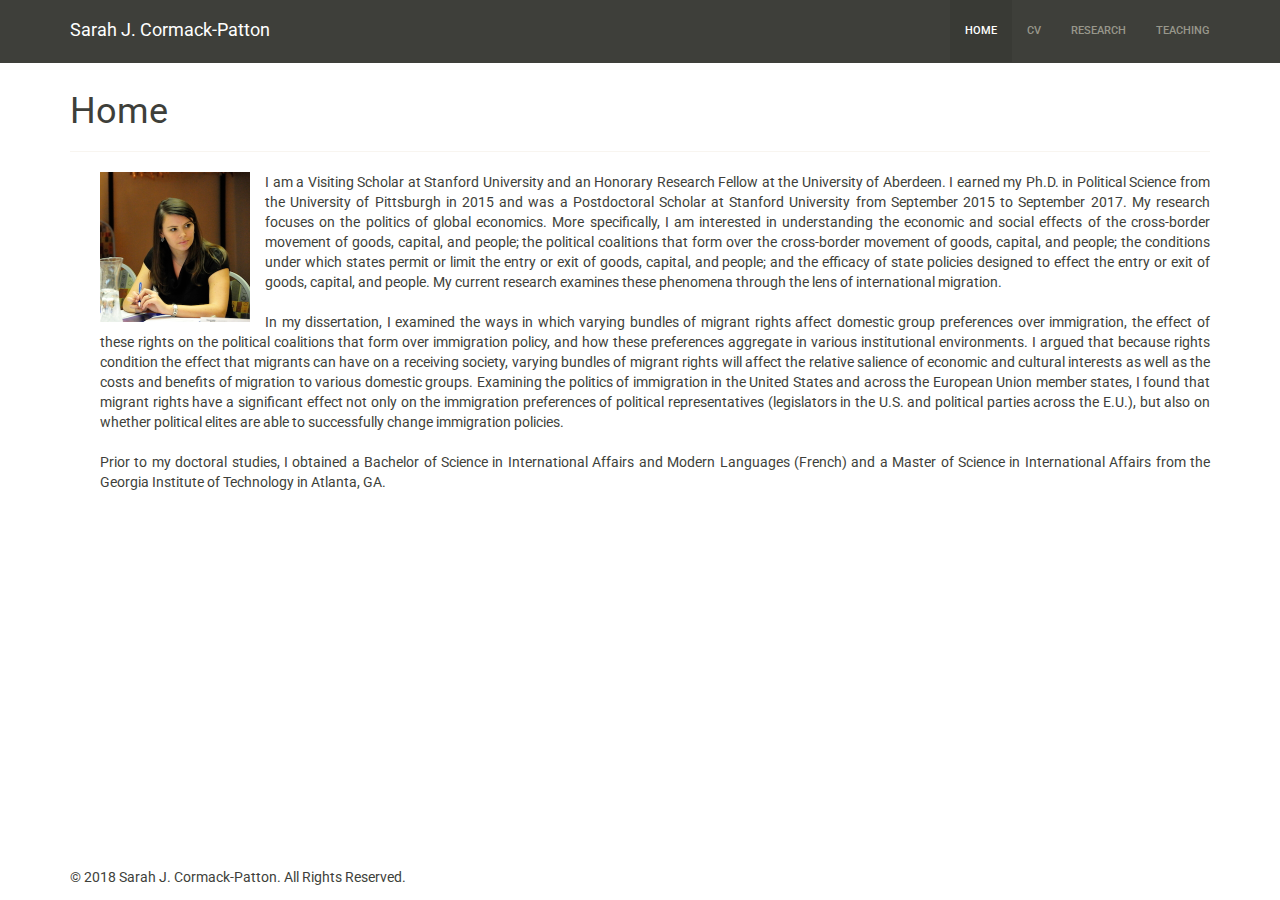
<file: docs/index.html>
<!DOCTYPE html>
<html lang="en">
  <head>
    <meta charset="utf-8" />
    <meta http-equiv="X-UA-Compatible" content="IE=edge" />
    <meta name="viewport" content="width=device-width, initial-scale=1" />
    <title>Home | Sarah J. Cormack-Patton</title>
    <link href="css/bootstrap.sandstone.min.css" rel="stylesheet" />
    <link href="css/main.css" rel="stylesheet" />
    <!--[if lt IE 9]>
      <script src="https://oss.maxcdn.com/html5shiv/3.7.2/html5shiv.min.js"></script>
      <script src="https://oss.maxcdn.com/respond/1.4.2/respond.min.js"></script>
    <![endif]-->
    <!--BEGIN: Google Analytics-->
    <script type="text/javascript">
      (function(i,s,o,g,r,a,m){i['GoogleAnalyticsObject']=r;i[r]=i[r]||function(){
      (i[r].q=i[r].q||[]).push(arguments)},i[r].l=1*new Date();a=s.createElement(o),
      m=s.getElementsByTagName(o)[0];a.async=1;a.src=g;m.parentNode.insertBefore(a,m)
      })(window,document,'script','//www.google-analytics.com/analytics.js','ga');
      ga('create','UA-55412476-1','auto');
      ga('send','pageview');
    </script>
    <!--END: Google Analytics-->
  </head>
  <body>
    <div class="navbar navbar-default navbar-fixed-top">
      <div class="container">
        <div class="navbar-header">
          <button type="button" data-toggle="collapse" data-target=".navbar-collapse" class="navbar-toggle" onclick="javascript:ga('send','event','button','click','Header - Menu');">
            <span class="sr-only">Toggle navigation</span>
            <span class="icon-bar"></span>
            <span class="icon-bar"></span>
            <span class="icon-bar"></span>
          </button>
          <a href="index.html" class="navbar-brand">Sarah J. Cormack-Patton</a>
        </div>
        <div class="collapse navbar-collapse">
          <ul class="nav navbar-nav"></ul>
          <ul class="nav navbar-nav navbar-right">
            <li class="active"><a href="index.html" title="Home" onclick="javascript:ga('send','event','link','click','Header - Home');">Home</a></li>
            <li><a href="cv.html" title="CV" onclick="javascript:ga('send','event','link','click','Header - CV');">CV</a></li>
            <li><a href="research.html" title="Research" onclick="javascript:ga('send','event','link','click','Header - Research');">Research</a></li>
            <li><a href="teaching.html" title="Teaching" onclick="javascript:ga('send','event','link','click','Header - Teaching');">Teaching</a></li>
          </ul>
        </div>
      </div>
    </div>
    <div class="container">
      <div class="page-header" style="margin-top:30px;">
        <h1>Home</h1>
      </div>
      <div class="container">
        <div class="col-sm-12" style="text-align:justify">
          <p>
            <img src="img/profile-1.jpg" alt="Profile" style="float:left;width:150px;height:150px;margin:0 15px 10px 0;" />
            I am a Visiting Scholar at Stanford University and an Honorary Research Fellow at the University of Aberdeen. I earned my Ph.D. in Political Science from the University of Pittsburgh in 2015 and was a Postdoctoral Scholar at Stanford University from September 2015 to September 2017. My research focuses on the politics of global economics. More specifically, I am interested in understanding the economic and social effects of the cross-border movement of goods, capital, and people; the political coalitions that form over the cross-border movement of goods, capital, and people; the conditions under which states permit or limit the entry or exit of goods, capital, and people; and the efficacy of state policies designed to effect the entry or exit of goods, capital, and people. My current research examines these phenomena through the lens of international migration.
            <br /><br />
            In my dissertation, I examined the ways in which varying bundles of migrant rights affect domestic group preferences over immigration, the effect of these rights on the political coalitions that form over immigration policy, and how these preferences aggregate in various institutional environments. I argued that because rights condition the effect that migrants can have on a receiving society, varying bundles of migrant rights will affect the relative salience of economic and cultural interests as well as the costs and benefits of migration to various domestic groups. Examining the politics of immigration in the United States and across the European Union member states, I found that migrant rights have a significant effect not only on the immigration preferences of political representatives (legislators in the U.S. and political parties across the E.U.), but also on whether political elites are able to successfully change immigration policies.
            <br /><br />
            Prior to my doctoral studies, I obtained a Bachelor of Science in International Affairs and Modern Languages (French) and a Master of Science in International Affairs from the Georgia Institute of Technology in Atlanta, GA.
          </p>
        </div>
      </div>
    </div>
    <footer>
      <div class="container text-center">
        <p class="copyright pull-left">© 2018 Sarah J. Cormack-Patton. All Rights Reserved.</p>
      </div>
    </footer>
    <script src="https://ajax.googleapis.com/ajax/libs/jquery/1.11.1/jquery.min.js"></script>
    <script src="js/bootstrap.min.js"></script>
  </body>
</html>
</file>
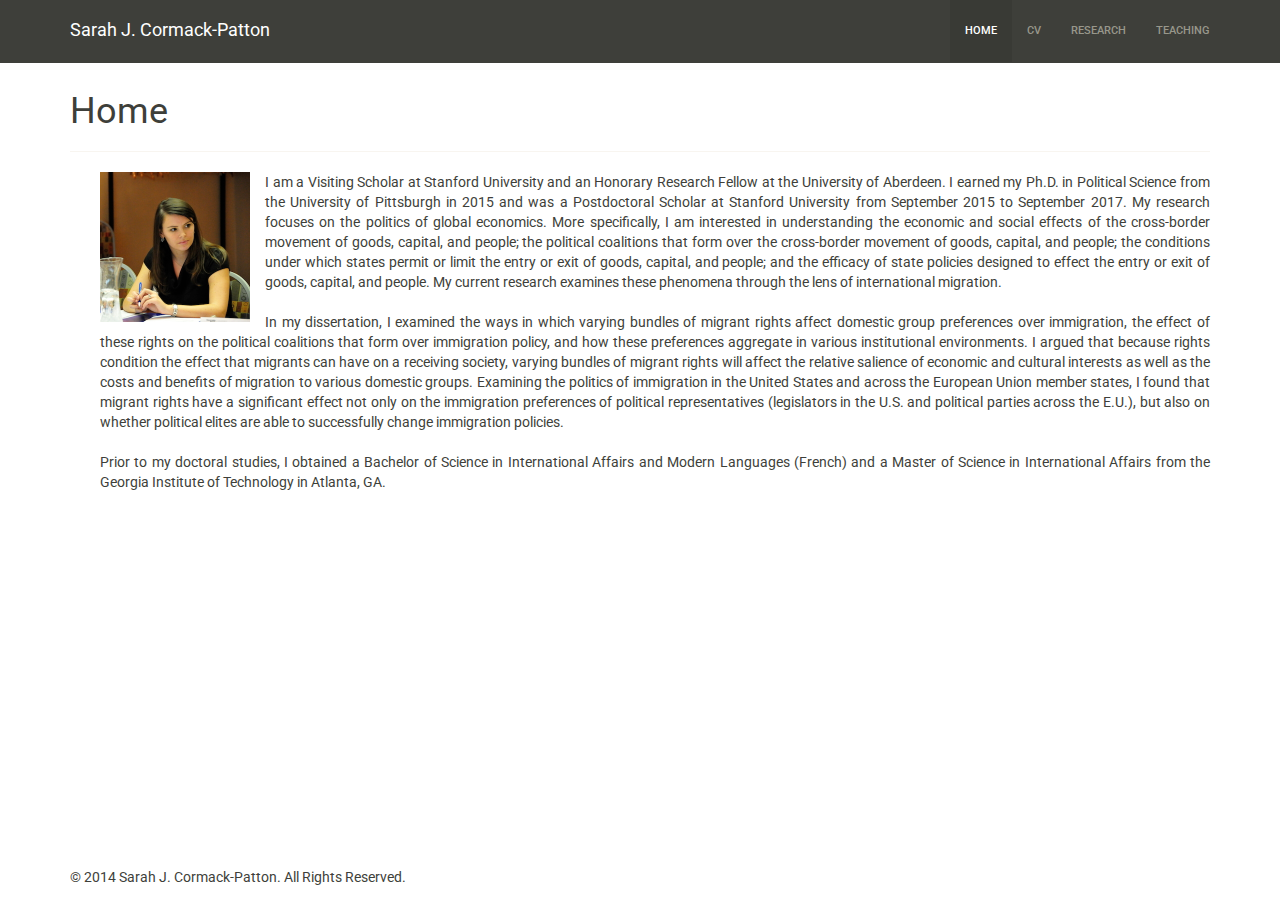
<file: public/index.html>
<!DOCTYPE html>
<html lang="en">
  <head>
    <meta charset="utf-8" />
    <meta http-equiv="X-UA-Compatible" content="IE=edge" />
    <meta name="viewport" content="width=device-width, initial-scale=1" />
    <title>Home | Sarah J. Cormack-Patton</title>
    <link href="css/bootstrap.sandstone.min.css" rel="stylesheet" />
    <link href="css/main.css" rel="stylesheet" />
    <!--[if lt IE 9]>
      <script src="https://oss.maxcdn.com/html5shiv/3.7.2/html5shiv.min.js"></script>
      <script src="https://oss.maxcdn.com/respond/1.4.2/respond.min.js"></script>
    <![endif]-->
    <!--BEGIN: Google Analytics-->
    <script type="text/javascript">
      (function(i,s,o,g,r,a,m){i['GoogleAnalyticsObject']=r;i[r]=i[r]||function(){
      (i[r].q=i[r].q||[]).push(arguments)},i[r].l=1*new Date();a=s.createElement(o),
      m=s.getElementsByTagName(o)[0];a.async=1;a.src=g;m.parentNode.insertBefore(a,m)
      })(window,document,'script','//www.google-analytics.com/analytics.js','ga');
      ga('create','UA-55412476-1','auto');
      ga('send','pageview');
    </script>
    <!--END: Google Analytics-->
  </head>
  <body>
    <div class="navbar navbar-default navbar-fixed-top">
      <div class="container">
        <div class="navbar-header">
          <button type="button" data-toggle="collapse" data-target=".navbar-collapse" class="navbar-toggle" onclick="javascript:ga('send','event','button','click','Header - Menu');">
            <span class="sr-only">Toggle navigation</span>
            <span class="icon-bar"></span>
            <span class="icon-bar"></span>
            <span class="icon-bar"></span>
          </button>
          <a href="index.html" class="navbar-brand">Sarah J. Cormack-Patton</a>
        </div>
        <div class="collapse navbar-collapse">
          <ul class="nav navbar-nav"></ul>
          <ul class="nav navbar-nav navbar-right">
            <li class="active"><a href="index.html" title="Home" onclick="javascript:ga('send','event','link','click','Header - Home');">Home</a></li>
            <li><a href="cv.html" title="CV" onclick="javascript:ga('send','event','link','click','Header - CV');">CV</a></li>
            <li><a href="research.html" title="Research" onclick="javascript:ga('send','event','link','click','Header - Research');">Research</a></li>
            <li><a href="teaching.html" title="Teaching" onclick="javascript:ga('send','event','link','click','Header - Teaching');">Teaching</a></li>
          </ul>
        </div>
      </div>
    </div>
    <div class="container">
      <div class="page-header" style="margin-top:30px;">
        <h1>Home</h1>
      </div>
      <div class="container">
        <div class="col-sm-12" style="text-align:justify">
          <p>
            <img src="img/profile-1.jpg" alt="Profile" style="float:left;width:150px;height:150px;margin:0 15px 10px 0;" />
            I am a Visiting Scholar at Stanford University and an Honorary Research Fellow at the University of Aberdeen. I earned my Ph.D. in Political Science from the University of Pittsburgh in 2015 and was a Postdoctoral Scholar at Stanford University from September 2015 to September 2017. My research focuses on the politics of global economics. More specifically, I am interested in understanding the economic and social effects of the cross-border movement of goods, capital, and people; the political coalitions that form over the cross-border movement of goods, capital, and people; the conditions under which states permit or limit the entry or exit of goods, capital, and people; and the efficacy of state policies designed to effect the entry or exit of goods, capital, and people. My current research examines these phenomena through the lens of international migration.
            <br /><br />
            In my dissertation, I examined the ways in which varying bundles of migrant rights affect domestic group preferences over immigration, the effect of these rights on the political coalitions that form over immigration policy, and how these preferences aggregate in various institutional environments. I argued that because rights condition the effect that migrants can have on a receiving society, varying bundles of migrant rights will affect the relative salience of economic and cultural interests as well as the costs and benefits of migration to various domestic groups. Examining the politics of immigration in the United States and across the European Union member states, I found that migrant rights have a significant effect not only on the immigration preferences of political representatives (legislators in the U.S. and political parties across the E.U.), but also on whether political elites are able to successfully change immigration policies.
            <br /><br />
            Prior to my doctoral studies, I obtained a Bachelor of Science in International Affairs and Modern Languages (French) and a Master of Science in International Affairs from the Georgia Institute of Technology in Atlanta, GA.
          </p>
        </div>
      </div>
    </div>
    <footer>
      <div class="container text-center">
        <p class="copyright pull-left">© 2014 Sarah J. Cormack-Patton. All Rights Reserved.</p>
      </div>
    </footer>
    <script src="https://ajax.googleapis.com/ajax/libs/jquery/1.11.1/jquery.min.js"></script>
    <script src="js/bootstrap.min.js"></script>
  </body>
</html>
</file>
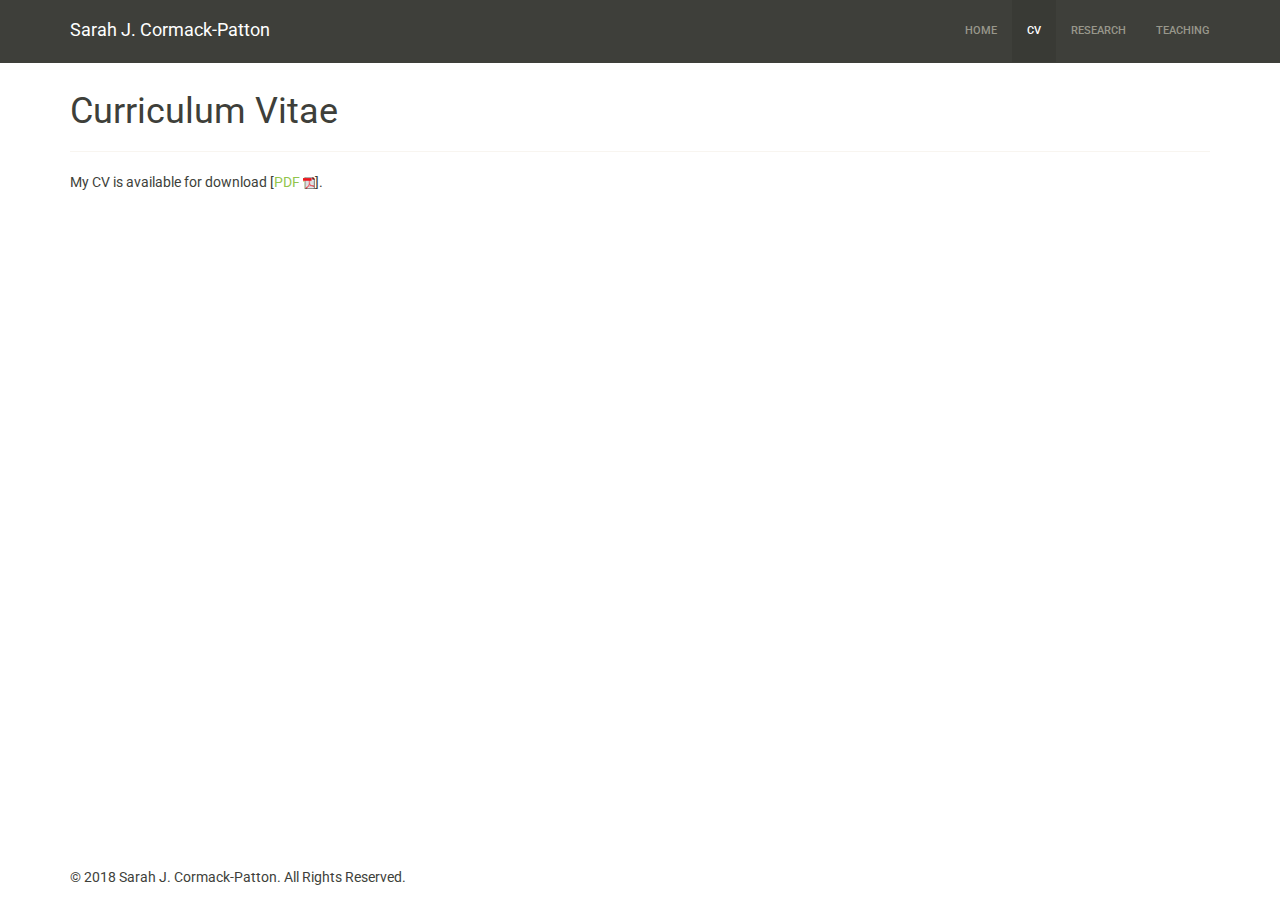
<file: docs/cv.html>
<!DOCTYPE html>
<html lang="en">
  <head>
    <meta charset="utf-8" />
    <meta http-equiv="X-UA-Compatible" content="IE=edge" />
    <meta name="viewport" content="width=device-width, initial-scale=1" />
    <title>CV | Sarah J. Cormack-Patton</title>
    <link href="css/bootstrap.sandstone.min.css" rel="stylesheet" />
    <link href="css/main.css" rel="stylesheet" />
    <!--[if lt IE 9]>
      <script src="https://oss.maxcdn.com/html5shiv/3.7.2/html5shiv.min.js"></script>
      <script src="https://oss.maxcdn.com/respond/1.4.2/respond.min.js"></script>
    <![endif]-->
    <!--BEGIN: Google Analytics-->
    <script type="text/javascript">
      (function(i,s,o,g,r,a,m){i['GoogleAnalyticsObject']=r;i[r]=i[r]||function(){
      (i[r].q=i[r].q||[]).push(arguments)},i[r].l=1*new Date();a=s.createElement(o),
      m=s.getElementsByTagName(o)[0];a.async=1;a.src=g;m.parentNode.insertBefore(a,m)
      })(window,document,'script','//www.google-analytics.com/analytics.js','ga');
      ga('create','UA-55412476-1','auto');
      ga('send','pageview');
    </script>
    <!--END: Google Analytics-->
  </head>
  <body>
    <div class="navbar navbar-default navbar-fixed-top">
      <div class="container">
        <div class="navbar-header">
          <button type="button" data-toggle="collapse" data-target=".navbar-collapse" class="navbar-toggle" onclick="javascript:ga('send','event','button','click','Header - Menu');">
            <span class="sr-only">Toggle navigation</span>
            <span class="icon-bar"></span>
            <span class="icon-bar"></span>
            <span class="icon-bar"></span>
          </button>
          <a href="index.html" class="navbar-brand">Sarah J. Cormack-Patton</a>
        </div>
        <div class="collapse navbar-collapse">
          <ul class="nav navbar-nav"></ul>
          <ul class="nav navbar-nav navbar-right">
            <li><a href="index.html" title="Home" onclick="javascript:ga('send','event','link','click','Header - Home');">Home</a></li>
            <li class="active"><a href="cv.html" title="CV" onclick="javascript:ga('send','event','link','click','Header - CV');">CV</a></li>
            <li><a href="research.html" title="Research" onclick="javascript:ga('send','event','link','click','Header - Research');">Research</a></li>
            <li><a href="teaching.html" title="Teaching" onclick="javascript:ga('send','event','link','click','Header - Teaching');">Teaching</a></li>
          </ul>
        </div>
      </div>
    </div>
    <div class="container">
      <div class="page-header" style="margin-top:30px;">
        <h1>Curriculum Vitae</h1>
      </div>
      <div class="row">
        <div class="col-sm-12">
          <p>My CV is available for download [<a href="uploads/sarah-cormack-patton-cv.pdf" title="PDF" onclick="javascript:ga('send','event','link','click','CV - PDF');">PDF&nbsp;<img src="img/pdf-icon-1.gif" alt="PDF icon" /></a>].</p>
        </div>
      </div>
    </div>
    <footer>
      <div class="container text-center">
        <p class="copyright pull-left">© 2018 Sarah J. Cormack-Patton. All Rights Reserved.</p>
      </div>
    </footer>
    <script src="https://ajax.googleapis.com/ajax/libs/jquery/1.11.1/jquery.min.js"></script>
    <script src="js/bootstrap.min.js"></script>
  </body>
</html>
</file>
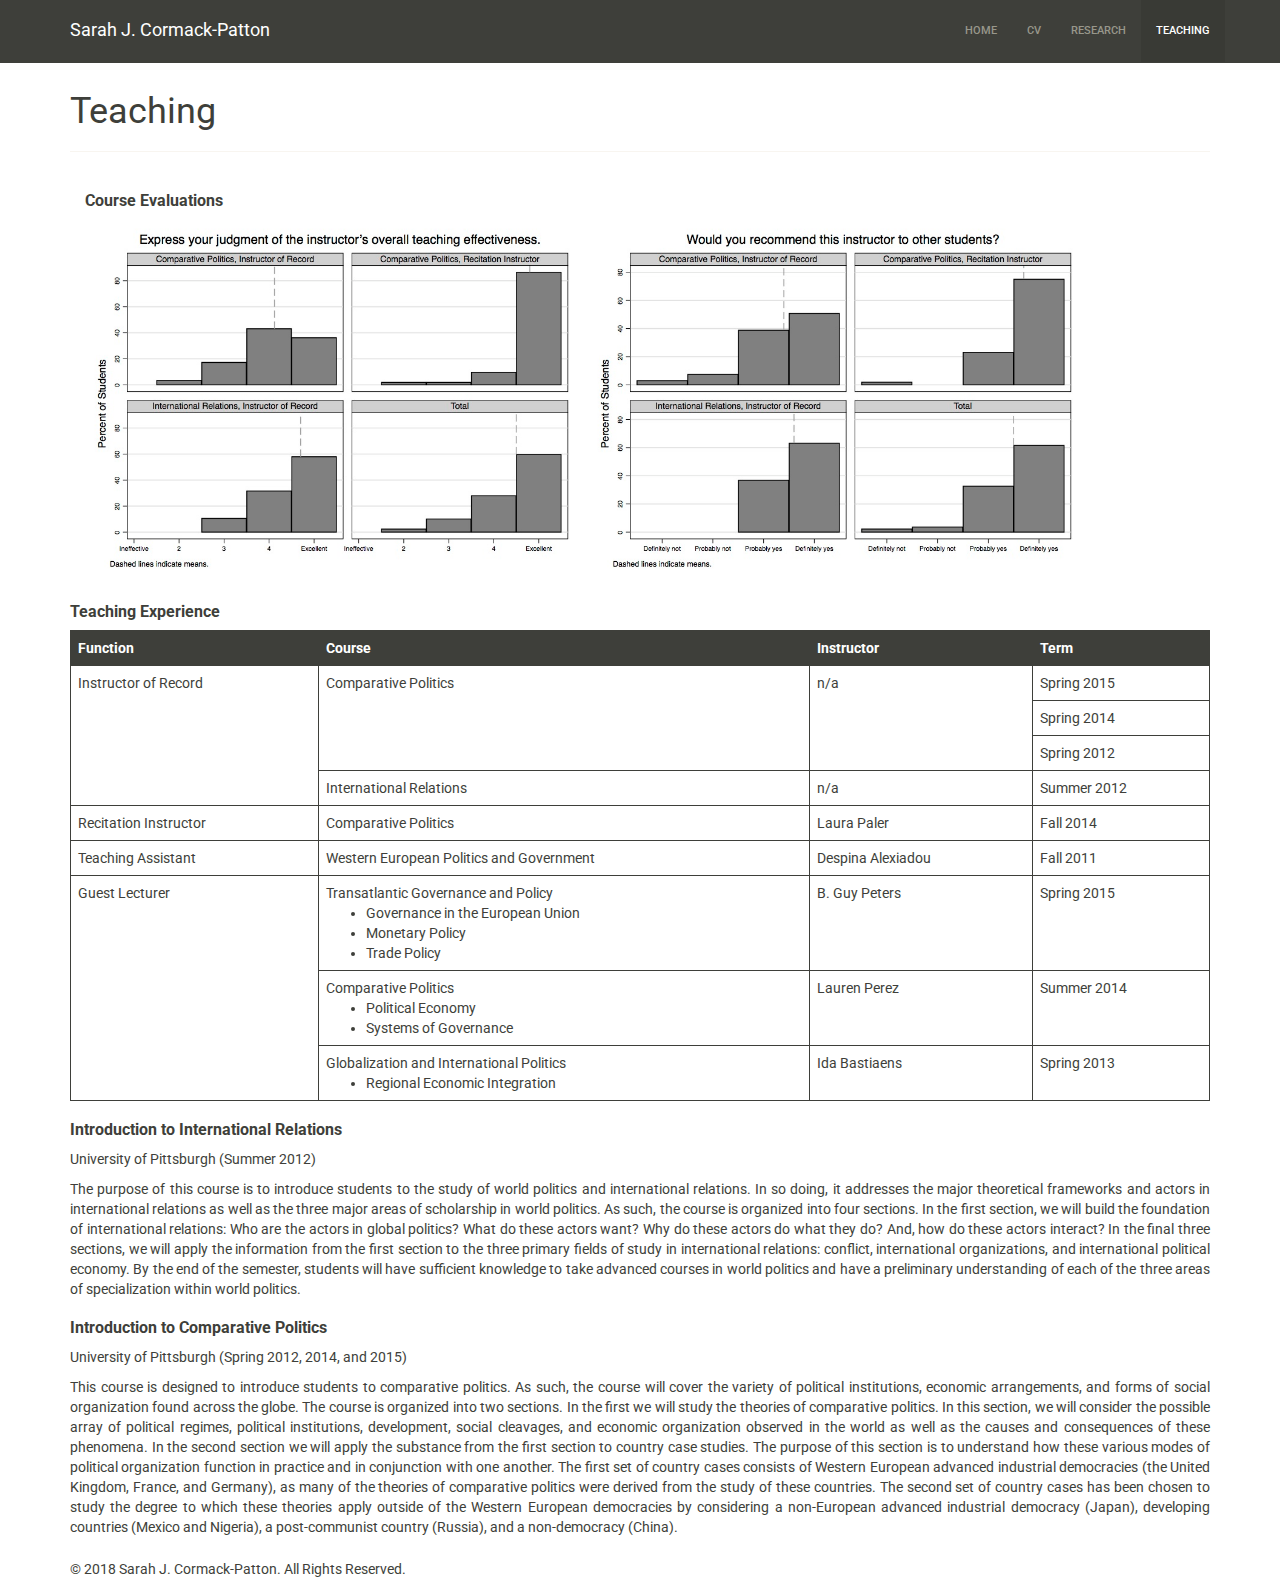
<file: docs/teaching.html>
<!DOCTYPE html>
<html lang="en">
  <head>
    <meta charset="utf-8" />
    <meta http-equiv="X-UA-Compatible" content="IE=edge" />
    <meta name="viewport" content="width=device-width, initial-scale=1" />
    <title>Teaching | Sarah J. Cormack-Patton</title>
    <link href="css/bootstrap.sandstone.min.css" rel="stylesheet" />
    <link href="css/main.css" rel="stylesheet" />
    <!--[if lt IE 9]>
      <script src="https://oss.maxcdn.com/html5shiv/3.7.2/html5shiv.min.js"></script>
      <script src="https://oss.maxcdn.com/respond/1.4.2/respond.min.js"></script>
    <![endif]-->
    <!--BEGIN: Google Analytics-->
    <script type="text/javascript">
      (function(i,s,o,g,r,a,m){i['GoogleAnalyticsObject']=r;i[r]=i[r]||function(){
      (i[r].q=i[r].q||[]).push(arguments)},i[r].l=1*new Date();a=s.createElement(o),
      m=s.getElementsByTagName(o)[0];a.async=1;a.src=g;m.parentNode.insertBefore(a,m)
      })(window,document,'script','//www.google-analytics.com/analytics.js','ga');
      ga('create','UA-55412476-1','auto');
      ga('send','pageview');
    </script>
    <!--END: Google Analytics-->
  </head>
  <body>
    <div class="navbar navbar-default navbar-fixed-top">
      <div class="container">
        <div class="navbar-header">
          <button type="button" data-toggle="collapse" data-target=".navbar-collapse" class="navbar-toggle" onclick="javascript:ga('send','event','button','click','Header - Menu');">
            <span class="sr-only">Toggle navigation</span>
            <span class="icon-bar"></span>
            <span class="icon-bar"></span>
            <span class="icon-bar"></span>
          </button>
          <a href="index.html" class="navbar-brand">Sarah J. Cormack-Patton</a>
        </div>
        <div class="collapse navbar-collapse">
          <ul class="nav navbar-nav"></ul>
          <ul class="nav navbar-nav navbar-right">
            <li><a href="index.html" title="Home" onclick="javascript:ga('send','event','link','click','Header - Home');">Home</a></li>
            <li><a href="cv.html" title="CV" onclick="javascript:ga('send','event','link','click','Header - CV');">CV</a></li>
            <li><a href="research.html" title="Research" onclick="javascript:ga('send','event','link','click','Header - Research');">Research</a></li>
            <li class="active"><a href="teaching.html" title="Teaching" onclick="javascript:ga('send','event','link','click','Header - Teaching');">Teaching</a></li>
          </ul>
        </div>
      </div>
    </div>
    <div class="container">
      <div class="page-header" style="margin-top:30px;">
        <h1>Teaching</h1>
      </div>
      <div class="container">
        <h2 style="font-size:16px;font-weight:bold;">Course Evaluations</h2>
        <img src="img/effectiveness.jpg" alt="Course Evaluations - Teaching Effectiveness" style="width:100%;max-width:500px;height:auto;" />
        <img src="img/recommend_instructor.jpg" alt="Course Evaluations - Recommend Instructor" style="width:100%;max-width:500px;height:auto;" />
      </div>
      <div class="row">
        <div class="col-sm-12">
          <h2 style="font-size:16px;font-weight:bold;">Teaching Experience</h2>
          <table class="teaching-experience">
            <tbody>
              <tr>
                <th>Function</th>
                <th>Course</th>
                <th>Instructor</th>
                <th>Term</th>
              </tr>
              <tr>
                <td rowspan="4">Instructor of Record</td>
                <td rowspan="3">Comparative Politics</td>
                <td rowspan="3">n/a</td>
                <td>Spring 2015</td>
              </tr>
              <tr>
                <td>Spring 2014</td>
              </tr>
              <tr>
                <td>Spring 2012</td>
              </tr>
              <tr>
                <td>International Relations</td>
                <td>n/a</td>
                <td>Summer 2012</td>
              </tr>
              <tr>
                <td>Recitation Instructor</td>
                <td>Comparative Politics</td>
                <td>Laura Paler</td>
                <td>Fall 2014</td>
              </tr>
              <tr>
                <td>Teaching Assistant</td>
                <td>Western European Politics and Government</td>
                <td>Despina Alexiadou</td>
                <td>Fall 2011</td>
              </tr>
              <tr>
                <td rowspan="3">Guest Lecturer</td>
                <td>
                  Transatlantic Governance and Policy
                  <ul style="margin:0 0 0 0;">
                    <li>Governance in the European Union</li>
                    <li>Monetary Policy</li>
                    <li>Trade Policy</li>
                  </ul>
                </td>
                <td>B. Guy Peters</td>
                <td>Spring 2015</td>
              </tr>
              <tr>
                <td>
                  Comparative Politics
                  <ul style="margin:0 0 0 0;">
                    <li>Political Economy</li>
                    <li>Systems of Governance</li>
                  </ul>
                </td>
                <td>Lauren Perez</td>
                <td>Summer 2014</td>
              </tr>
              <tr>
                <td>
                  Globalization and International Politics
                  <ul style="margin:0 0 0 0;">
                    <li>Regional Economic Integration</li>
                  </ul>
                </td>
                <td>Ida Bastiaens</td>
                <td>Spring 2013</td>
              </tr>
            </tbody>
          </table>
        </div>
      </div>
      <div class="row" style="text-align:justify">
        <div class="col-sm-12">
          <h2 style="font-size:16px;font-weight:bold;">Introduction to International Relations</h2>
          <p>
            University of Pittsburgh (Summer 2012)
          </p>
          <p>
            The purpose of this course is to introduce students to the study of world politics and international relations. In so doing, it addresses the major theoretical frameworks and actors in international relations as well as the three major areas of scholarship in world politics. As such, the course is organized into four sections. In the first section, we will build the foundation of international relations: Who are the actors in global politics? What do these actors want? Why do these actors do what they do? And, how do these actors interact? In the final three sections, we will apply the information from the first section to the three primary fields of study in international relations: conflict, international organizations, and international political economy. By the end of the semester, students will have sufficient knowledge to take advanced courses in world politics and have a preliminary understanding of each of the three areas of specialization within world politics.
          </p>
          <h2 style="font-size:16px;font-weight:bold;">Introduction to Comparative Politics</h2>
          <p>
            University of Pittsburgh (Spring 2012, 2014, and 2015)
          </p>
          <p>
            This course is designed to introduce students to comparative politics. As such, the course will cover the variety of political institutions, economic arrangements, and forms of social organization found across the globe. The course is organized into two sections. In the first we will study the theories of comparative politics. In this section, we will consider the possible array of political regimes, political institutions, development, social cleavages, and economic organization observed in the world as well as the causes and consequences of these phenomena. In the second section we will apply the substance from the first section to country case studies. The purpose of this section is to understand how these various modes of political organization function in practice and in conjunction with one another. The first set of country cases consists of Western European advanced industrial democracies (the United Kingdom, France, and Germany), as many of the theories of comparative politics were derived from the study of these countries. The second set of country cases has been chosen to study the degree to which these theories apply outside of the Western European democracies by considering a non-European advanced industrial democracy (Japan), developing countries (Mexico and Nigeria), a post-communist country (Russia), and a non-democracy (China).
          </p>
        </div>
      </div>
    </div>
    <footer>
      <div class="container text-center">
        <p class="copyright pull-left">© 2018 Sarah J. Cormack-Patton. All Rights Reserved.</p>
      </div>
    </footer>
    <script src="https://ajax.googleapis.com/ajax/libs/jquery/1.11.1/jquery.min.js"></script>
    <script src="js/bootstrap.min.js"></script>
  </body>
</html>
</file>
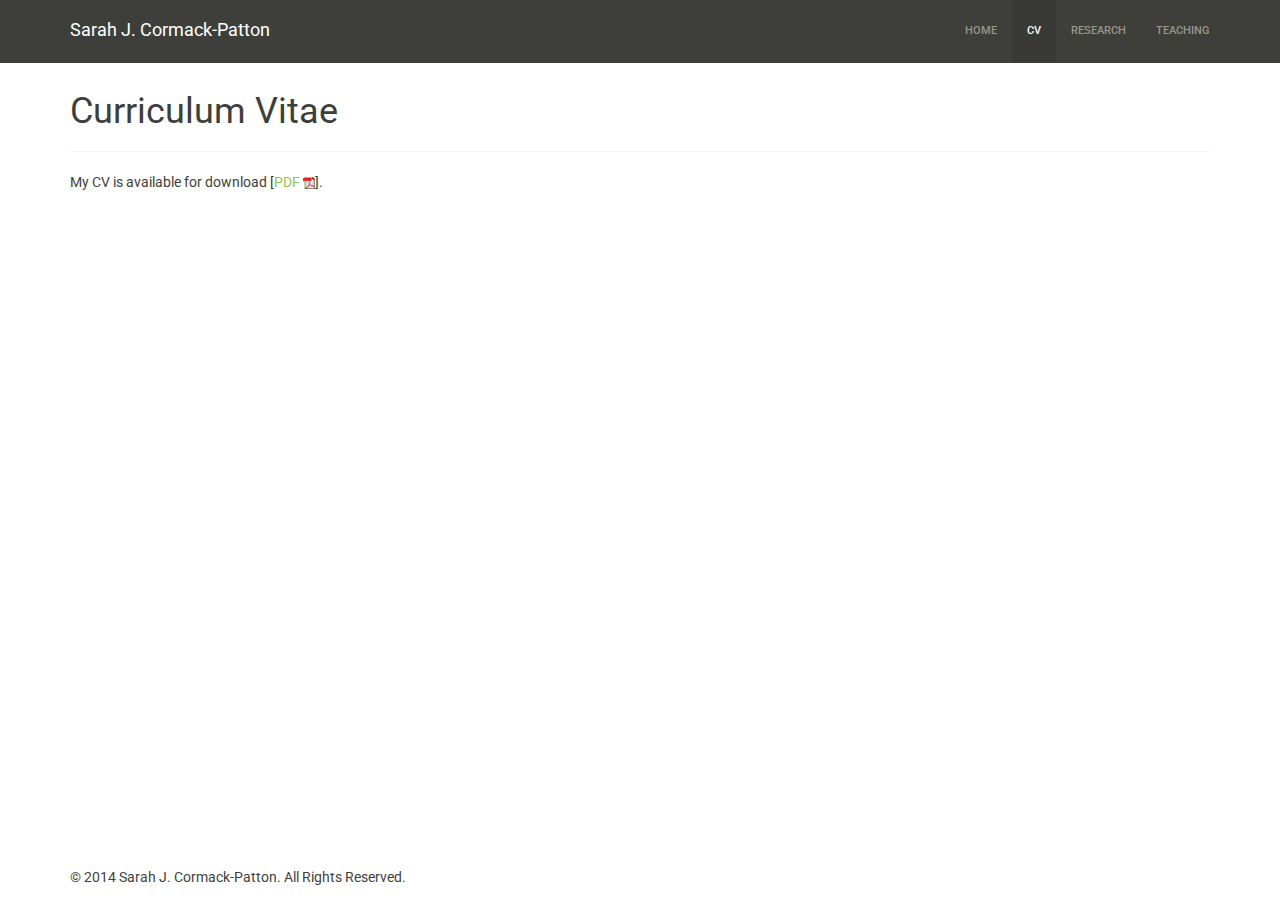
<file: public/cv.html>
<!DOCTYPE html>
<html lang="en">
  <head>
    <meta charset="utf-8" />
    <meta http-equiv="X-UA-Compatible" content="IE=edge" />
    <meta name="viewport" content="width=device-width, initial-scale=1" />
    <title>CV | Sarah J. Cormack-Patton</title>
    <link href="css/bootstrap.sandstone.min.css" rel="stylesheet" />
    <link href="css/main.css" rel="stylesheet" />
    <!--[if lt IE 9]>
      <script src="https://oss.maxcdn.com/html5shiv/3.7.2/html5shiv.min.js"></script>
      <script src="https://oss.maxcdn.com/respond/1.4.2/respond.min.js"></script>
    <![endif]-->
    <!--BEGIN: Google Analytics-->
    <script type="text/javascript">
      (function(i,s,o,g,r,a,m){i['GoogleAnalyticsObject']=r;i[r]=i[r]||function(){
      (i[r].q=i[r].q||[]).push(arguments)},i[r].l=1*new Date();a=s.createElement(o),
      m=s.getElementsByTagName(o)[0];a.async=1;a.src=g;m.parentNode.insertBefore(a,m)
      })(window,document,'script','//www.google-analytics.com/analytics.js','ga');
      ga('create','UA-55412476-1','auto');
      ga('send','pageview');
    </script>
    <!--END: Google Analytics-->
  </head>
  <body>
    <div class="navbar navbar-default navbar-fixed-top">
      <div class="container">
        <div class="navbar-header">
          <button type="button" data-toggle="collapse" data-target=".navbar-collapse" class="navbar-toggle" onclick="javascript:ga('send','event','button','click','Header - Menu');">
            <span class="sr-only">Toggle navigation</span>
            <span class="icon-bar"></span>
            <span class="icon-bar"></span>
            <span class="icon-bar"></span>
          </button>
          <a href="index.html" class="navbar-brand">Sarah J. Cormack-Patton</a>
        </div>
        <div class="collapse navbar-collapse">
          <ul class="nav navbar-nav"></ul>
          <ul class="nav navbar-nav navbar-right">
            <li><a href="index.html" title="Home" onclick="javascript:ga('send','event','link','click','Header - Home');">Home</a></li>
            <li class="active"><a href="cv.html" title="CV" onclick="javascript:ga('send','event','link','click','Header - CV');">CV</a></li>
            <li><a href="research.html" title="Research" onclick="javascript:ga('send','event','link','click','Header - Research');">Research</a></li>
            <li><a href="teaching.html" title="Teaching" onclick="javascript:ga('send','event','link','click','Header - Teaching');">Teaching</a></li>
          </ul>
        </div>
      </div>
    </div>
    <div class="container">
      <div class="page-header" style="margin-top:30px;">
        <h1>Curriculum Vitae</h1>
      </div>
      <div class="row">
        <div class="col-sm-12">
          <p>My CV is available for download [<a href="uploads/sarah-cormack-patton-cv.pdf" title="PDF" onclick="javascript:ga('send','event','link','click','CV - PDF');">PDF&nbsp;<img src="img/pdf-icon-1.gif" alt="PDF icon" /></a>].</p>
        </div>
      </div>
    </div>
    <footer>
      <div class="container text-center">
        <p class="copyright pull-left">© 2014 Sarah J. Cormack-Patton. All Rights Reserved.</p>
      </div>
    </footer>
    <script src="https://ajax.googleapis.com/ajax/libs/jquery/1.11.1/jquery.min.js"></script>
    <script src="js/bootstrap.min.js"></script>
  </body>
</html>
</file>
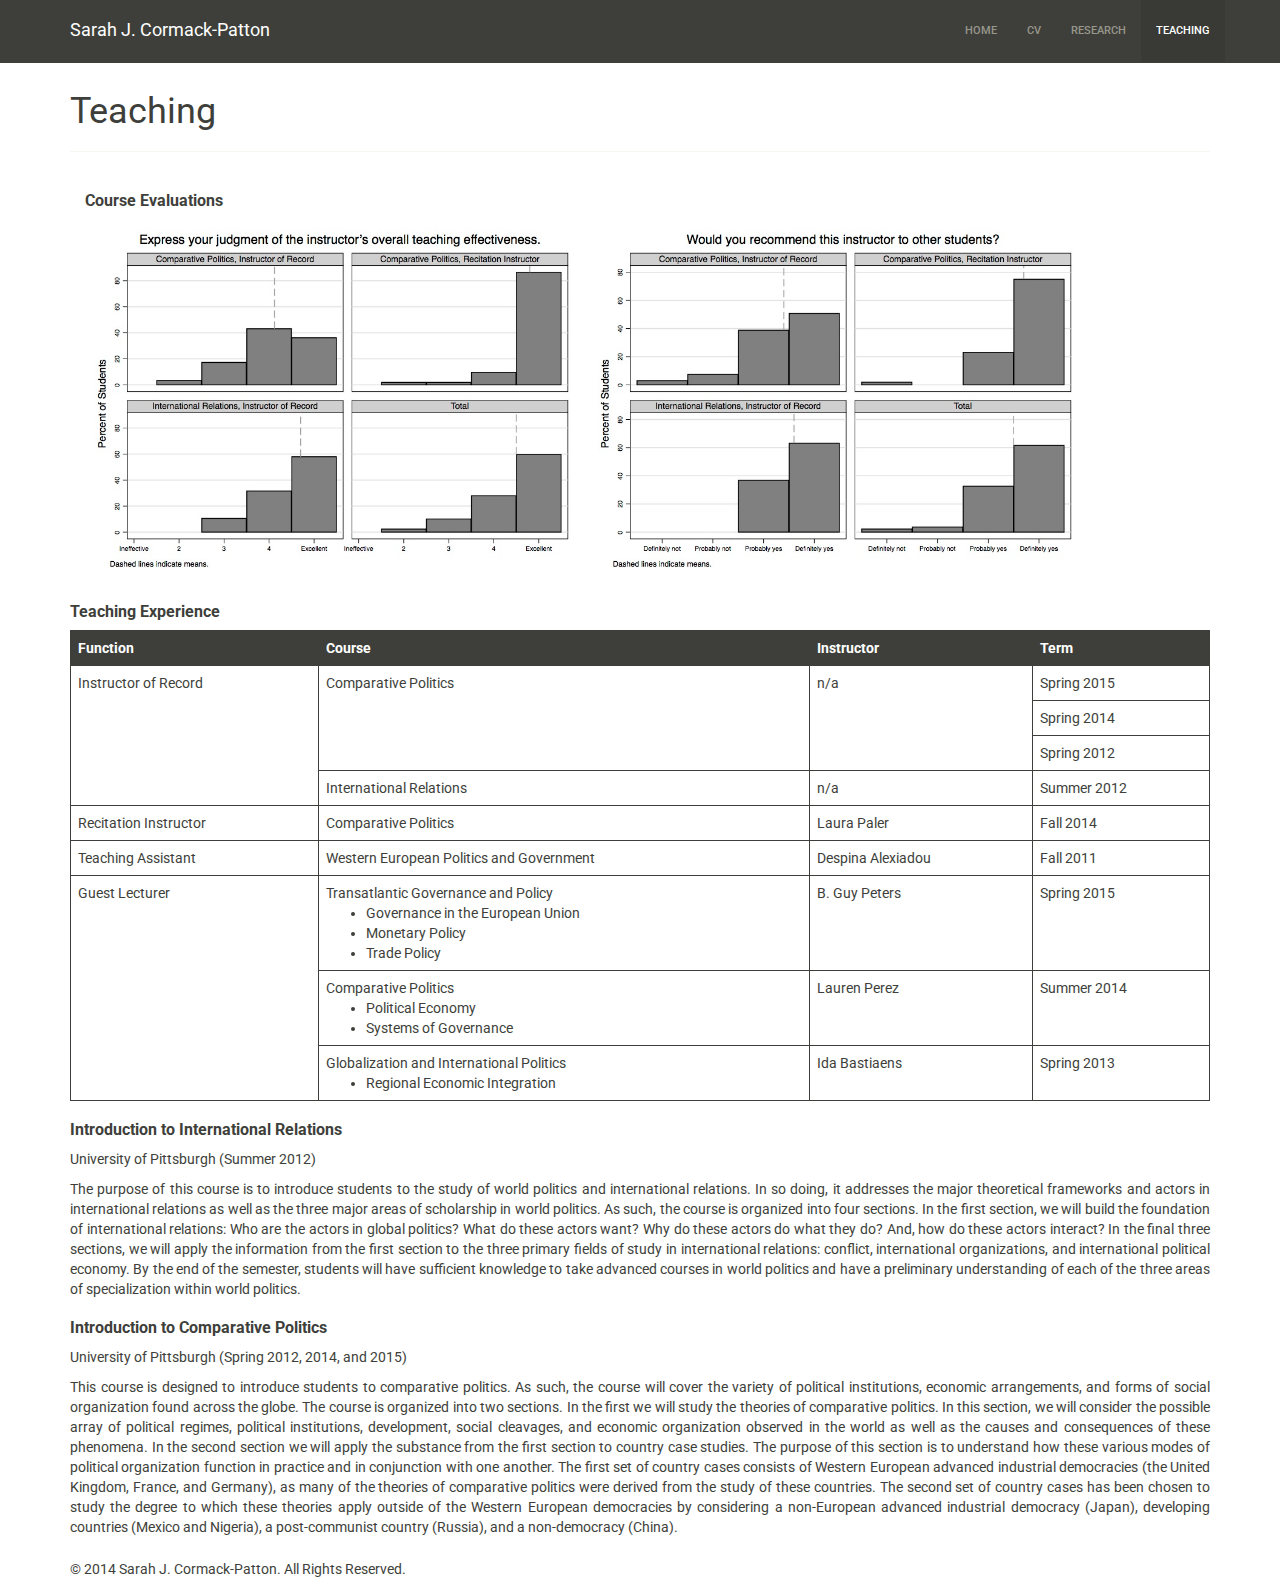
<file: public/teaching.html>
<!DOCTYPE html>
<html lang="en">
  <head>
    <meta charset="utf-8" />
    <meta http-equiv="X-UA-Compatible" content="IE=edge" />
    <meta name="viewport" content="width=device-width, initial-scale=1" />
    <title>Teaching | Sarah J. Cormack-Patton</title>
    <link href="css/bootstrap.sandstone.min.css" rel="stylesheet" />
    <link href="css/main.css" rel="stylesheet" />
    <!--[if lt IE 9]>
      <script src="https://oss.maxcdn.com/html5shiv/3.7.2/html5shiv.min.js"></script>
      <script src="https://oss.maxcdn.com/respond/1.4.2/respond.min.js"></script>
    <![endif]-->
    <!--BEGIN: Google Analytics-->
    <script type="text/javascript">
      (function(i,s,o,g,r,a,m){i['GoogleAnalyticsObject']=r;i[r]=i[r]||function(){
      (i[r].q=i[r].q||[]).push(arguments)},i[r].l=1*new Date();a=s.createElement(o),
      m=s.getElementsByTagName(o)[0];a.async=1;a.src=g;m.parentNode.insertBefore(a,m)
      })(window,document,'script','//www.google-analytics.com/analytics.js','ga');
      ga('create','UA-55412476-1','auto');
      ga('send','pageview');
    </script>
    <!--END: Google Analytics-->
  </head>
  <body>
    <div class="navbar navbar-default navbar-fixed-top">
      <div class="container">
        <div class="navbar-header">
          <button type="button" data-toggle="collapse" data-target=".navbar-collapse" class="navbar-toggle" onclick="javascript:ga('send','event','button','click','Header - Menu');">
            <span class="sr-only">Toggle navigation</span>
            <span class="icon-bar"></span>
            <span class="icon-bar"></span>
            <span class="icon-bar"></span>
          </button>
          <a href="index.html" class="navbar-brand">Sarah J. Cormack-Patton</a>
        </div>
        <div class="collapse navbar-collapse">
          <ul class="nav navbar-nav"></ul>
          <ul class="nav navbar-nav navbar-right">
            <li><a href="index.html" title="Home" onclick="javascript:ga('send','event','link','click','Header - Home');">Home</a></li>
            <li><a href="cv.html" title="CV" onclick="javascript:ga('send','event','link','click','Header - CV');">CV</a></li>
            <li><a href="research.html" title="Research" onclick="javascript:ga('send','event','link','click','Header - Research');">Research</a></li>
            <li class="active"><a href="teaching.html" title="Teaching" onclick="javascript:ga('send','event','link','click','Header - Teaching');">Teaching</a></li>
          </ul>
        </div>
      </div>
    </div>
    <div class="container">
      <div class="page-header" style="margin-top:30px;">
        <h1>Teaching</h1>
      </div>
      <div class="container">
        <h2 style="font-size:16px;font-weight:bold;">Course Evaluations</h2>
        <img src="img/effectiveness.jpg" alt="Course Evaluations - Teaching Effectiveness" style="width:100%;max-width:500px;height:auto;" />
        <img src="img/recommend_instructor.jpg" alt="Course Evaluations - Recommend Instructor" style="width:100%;max-width:500px;height:auto;" />
      </div>
      <div class="row">
        <div class="col-sm-12">
          <h2 style="font-size:16px;font-weight:bold;">Teaching Experience</h2>
          <table class="teaching-experience">
            <tbody>
              <tr>
                <th>Function</th>
                <th>Course</th>
                <th>Instructor</th>
                <th>Term</th>
              </tr>
              <tr>
                <td rowspan="4">Instructor of Record</td>
                <td rowspan="3">Comparative Politics</td>
                <td rowspan="3">n/a</td>
                <td>Spring 2015</td>
              </tr>
              <tr>
                <td>Spring 2014</td>
              </tr>
              <tr>
                <td>Spring 2012</td>
              </tr>
              <tr>
                <td>International Relations</td>
                <td>n/a</td>
                <td>Summer 2012</td>
              </tr>
              <tr>
                <td>Recitation Instructor</td>
                <td>Comparative Politics</td>
                <td>Laura Paler</td>
                <td>Fall 2014</td>
              </tr>
              <tr>
                <td>Teaching Assistant</td>
                <td>Western European Politics and Government</td>
                <td>Despina Alexiadou</td>
                <td>Fall 2011</td>
              </tr>
              <tr>
                <td rowspan="3">Guest Lecturer</td>
                <td>
                  Transatlantic Governance and Policy
                  <ul style="margin:0 0 0 0;">
                    <li>Governance in the European Union</li>
                    <li>Monetary Policy</li>
                    <li>Trade Policy</li>
                  </ul>
                </td>
                <td>B. Guy Peters</td>
                <td>Spring 2015</td>
              </tr>
              <tr>
                <td>
                  Comparative Politics
                  <ul style="margin:0 0 0 0;">
                    <li>Political Economy</li>
                    <li>Systems of Governance</li>
                  </ul>
                </td>
                <td>Lauren Perez</td>
                <td>Summer 2014</td>
              </tr>
              <tr>
                <td>
                  Globalization and International Politics
                  <ul style="margin:0 0 0 0;">
                    <li>Regional Economic Integration</li>
                  </ul>
                </td>
                <td>Ida Bastiaens</td>
                <td>Spring 2013</td>
              </tr>
            </tbody>
          </table>
        </div>
      </div>
      <div class="row" style="text-align:justify">
        <div class="col-sm-12">
          <h2 style="font-size:16px;font-weight:bold;">Introduction to International Relations</h2>
          <p>
            University of Pittsburgh (Summer 2012)
          </p>
          <p>
            The purpose of this course is to introduce students to the study of world politics and international relations. In so doing, it addresses the major theoretical frameworks and actors in international relations as well as the three major areas of scholarship in world politics. As such, the course is organized into four sections. In the first section, we will build the foundation of international relations: Who are the actors in global politics? What do these actors want? Why do these actors do what they do? And, how do these actors interact? In the final three sections, we will apply the information from the first section to the three primary fields of study in international relations: conflict, international organizations, and international political economy. By the end of the semester, students will have sufficient knowledge to take advanced courses in world politics and have a preliminary understanding of each of the three areas of specialization within world politics.
          </p>
          <h2 style="font-size:16px;font-weight:bold;">Introduction to Comparative Politics</h2>
          <p>
            University of Pittsburgh (Spring 2012, 2014, and 2015)
          </p>
          <p>
            This course is designed to introduce students to comparative politics. As such, the course will cover the variety of political institutions, economic arrangements, and forms of social organization found across the globe. The course is organized into two sections. In the first we will study the theories of comparative politics. In this section, we will consider the possible array of political regimes, political institutions, development, social cleavages, and economic organization observed in the world as well as the causes and consequences of these phenomena. In the second section we will apply the substance from the first section to country case studies. The purpose of this section is to understand how these various modes of political organization function in practice and in conjunction with one another. The first set of country cases consists of Western European advanced industrial democracies (the United Kingdom, France, and Germany), as many of the theories of comparative politics were derived from the study of these countries. The second set of country cases has been chosen to study the degree to which these theories apply outside of the Western European democracies by considering a non-European advanced industrial democracy (Japan), developing countries (Mexico and Nigeria), a post-communist country (Russia), and a non-democracy (China).
          </p>
        </div>
      </div>
    </div>
    <footer>
      <div class="container text-center">
        <p class="copyright pull-left">© 2014 Sarah J. Cormack-Patton. All Rights Reserved.</p>
      </div>
    </footer>
    <script src="https://ajax.googleapis.com/ajax/libs/jquery/1.11.1/jquery.min.js"></script>
    <script src="js/bootstrap.min.js"></script>
  </body>
</html>
</file>
<file: docs/css/main.css>
html {
  position: relative;
  min-height: 100%;
}

body {
  padding-top: 62px;
  margin-bottom: 45px;
}

.navbar {
  margin-bottom: 0;
}

footer {
  position: absolute;
  bottom: 0;
  width: 100%;
  height: 45px;
  line-height: 45px;
}
footer .copyright {margin: 0;}

.teaching-experience {
  width: 100%;
  border: 1px solid #3e3f3a;
  border-collapse: collapse;
}
.teaching-experience th {
  padding: 0.5em;
  color: #ffffff;
  text-align: left;
  background-color: #3e3f3a;
  border: 1px solid #3e3f3a;
  border-collapse: collapse;
}
.teaching-experience td {
  padding: 0.5em;
  vertical-align: top;
  border: 1px solid #3e3f3a;
  border-collapse: collapse;
}
</file>
<file: public/css/main.css>
html {
  position: relative;
  min-height: 100%;
}

body {
  padding-top: 62px;
  margin-bottom: 45px;
}

.navbar {
  margin-bottom: 0;
}

footer {
  position: absolute;
  bottom: 0;
  width: 100%;
  height: 45px;
  line-height: 45px;
}
footer .copyright {margin: 0;}

.teaching-experience {
  width: 100%;
  border: 1px solid #3e3f3a;
  border-collapse: collapse;
}
.teaching-experience th {
  padding: 0.5em;
  color: #ffffff;
  text-align: left;
  background-color: #3e3f3a;
  border: 1px solid #3e3f3a;
  border-collapse: collapse;
}
.teaching-experience td {
  padding: 0.5em;
  vertical-align: top;
  border: 1px solid #3e3f3a;
  border-collapse: collapse;
}
</file>
